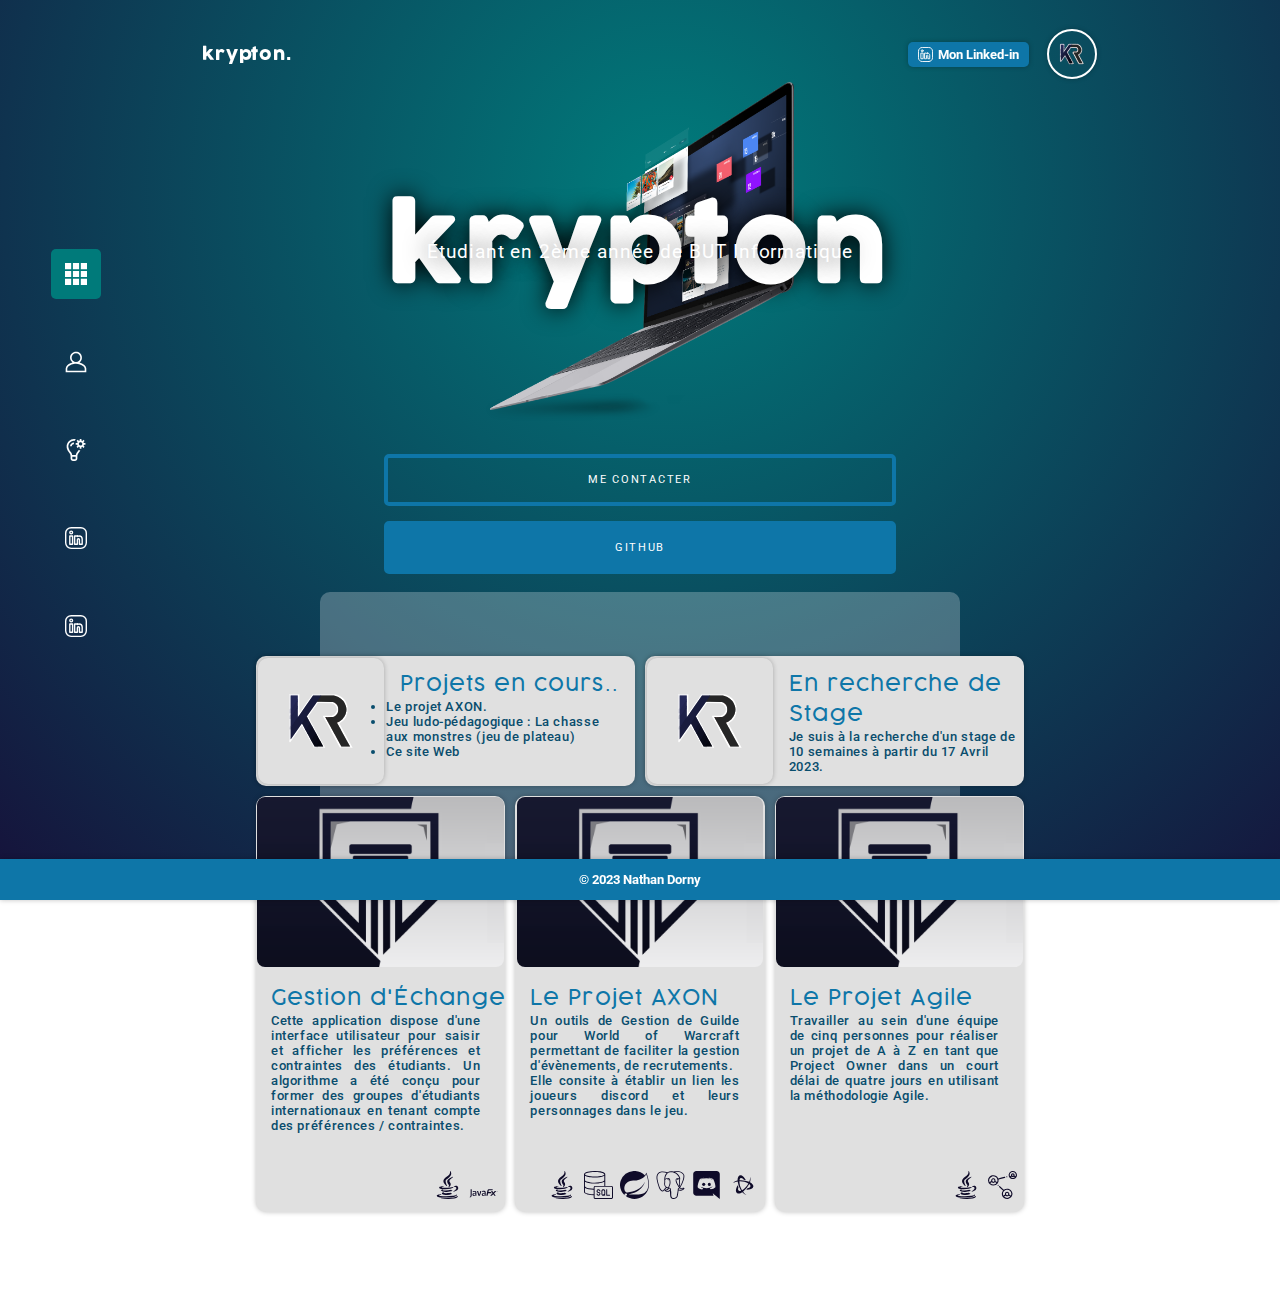
<file: index.html>
<!DOCTYPE html>
<html lang="fr">

<head>
  <meta charset="UTF-8">
  <meta name="viewport" content="width=device-width, initial-scale=1.0">
  <title>Kryptonn - Accueil</title>
  <link rel="stylesheet" href="css/base.css">
  <link rel="icon" href="img/logo/krypton_raw_logo.svg">
  <script src="js/index.js" defer></script>

</head>

<body>
  <div class="container">
    <header>
      <div class="top-bar">
        <a class="bar-logo-text" href="./index.html">krypton.</a>
        <div>
          <a class="linked-inn-button" href="https://www.linkedin.com/in/nathan-dorny/">
            <img src="./img/logo/linked-in.svg" alt="Logo Linked-in">
            <p>Mon Linked-in</p>
          </a>

          <a class="avatar-logo-row" href="https://www.linkedin.com/in/nathan-dorny/">
            <img src="img/logo/krypton_raw_logo.svg" alt="Logo Kryptonn">
          </a>
        </div>
      </div>
    </header>
    <aside>
      <nav>
        <ul>
          <li class="navigation-buttons">
            <a href="./index.html" class="active-page">
              <img src="./img/icon/index.svg" alt="Logo Linked-in">
            </a>
          </li>
          <li class="navigation-buttons">
            <a href="./aboutme.html">
              <img src="./img/icon/about-me.svg" alt="Logo Linked-in">
            </a>
          </li>
          <li class="navigation-buttons">
            <a href="./projects.html">
              <img src="./img/icon/projects.svg" alt="Logo Linked-in">
            </a>
          </li>
          <li class="navigation-buttons">
            <a href="./contact.html">
              <img src="./img/logo/linked-in.svg" alt="Logo Linked-in">
            </a>
          </li>
          <li class="navigation-buttons">
            <a href="./contact.html">
              <img src="./img/logo/linked-in.svg" alt="Logo Linked-in">
            </a>
          </li>
        </ul>
      </nav>
    </aside>
    <main>
      <div class="attention-grabber">
        <img src="./img/image/laptop.png" alt="Image d'ordinateur">
        <div>
          <h1>krypton</h1>
          <p>Étudiant en 2ème année de BUT Informatique</p>
        </div>

    </div>
    <div class="flow-buttons">
      <div>
        <a href="./contact.html">Me contacter</a>
      </div>
      <div>
        <a href="./contact.html"> GitHub</a>
      </div>
    </div>
    <div class="content">
      <div class="grid-container">
        <div class="row">
          <div class="item">
            <img src="./img/logo/krypton_raw_logo.svg" alt="Image d'ordinateur" class="miniature">
            <div>
              <h3>
                Projets en cours..
              </h3>
              <ul class="project-list">
                <li>
                  Le projet AXON.
                </li>
                <li>
                  Jeu ludo-pédagogique : La chasse aux monstres (jeu de plateau)
                </li>
                <li>
                  Ce site Web
                </li>
              </ul>
            </div>
          </div>
          <div class="item">
            <img src="./img/logo/krypton_raw_logo.svg" alt="Image d'ordinateur" class="miniature">
            <div>
              <h3>
                En recherche de Stage
              </h3>
              <p>
                Je suis à la recherche d'un stage de 10 semaines à partir du 17 Avril 2023.
              </p>
            </div>
          </div>
        </div>
        <div class="row">
          <div class="item-center">
            <img src="./img/image/axon_project.png" alt="Image d'ordinateur" class="miniature">
            <div>
              <h3>
                Gestion d'Échanges
              </h3>
              <p>
                Cette application dispose d'une interface utilisateur pour saisir et afficher les préférences et contraintes des étudiants. Un algorithme a été conçu pour former des groupes d'étudiants internationaux en tenant compte des préférences / contraintes.
              </p>
            </div>
            <div class="icon-container">
              <img src="./img/icon/java.svg" alt="Java" class="svgIMG">
              <img src="./img/icon/JavaFX_logo.svg" alt="JavaFX" class="svgIMG">
            </div>
          </div>
          <div class="item-center">
            <img src="./img/image/axon_project.png" alt="Image d'ordinateur" class="miniature">
            <div>
              <h3>
                Le Projet AXON
              </h3>
              <p>
                Un outils de Gestion de Guilde pour World of Warcraft 
                permettant de faciliter la gestion d'évènements, 
                de recrutements. <br> Elle consite à établir un lien les 
                joueurs discord et leurs personnages dans le jeu.
              </p>
            </div>
            <div class="icon-container">
              <img src="./img/icon/java.svg" alt="Java" class="svgIMG">
              <img src="./img/icon/serveur_sql.svg" alt="SQL" class="svgIMG">
              <img src="./img/icon/spring_boot.svg" alt="Framework Spring Boot" class="svgIMG">
              <img src="./img/icon/postgre.svg" alt="Serveur PostgreSQL" class="svgIMG">
              <img src="./img/icon/discorde.svg" alt="API Discord" class="svgIMG">
              <img src="./img/icon/bnet.svg" alt="API BattleNet" class="svgIMG">
            </div>
          </div>
          <div class="item-center">
            <img src="./img/image/axon_project.png" alt="Java" class="miniature">
            <h3>
              Le Projet Agile
            </h3>
            <p>
              Travailler au sein d'une équipe de cinq personnes pour 
              réaliser un projet de A à Z en tant que Project Owner 
              dans un court délai de quatre jours en utilisant la 
              méthodologie Agile.
            </p>
            <div class="icon-container">
              <img src="./img/icon/java.svg" alt="Java" class="svgIMG">
              <img src="./img/icon/share.svg" alt="Méthodologie Agile" class="svgIMG">

              </div>
            </div>
          </div>
        </div>
      </div>
    </main>
    <footer>
      <div>
        <p>© 2023 Nathan Dorny</p>
      </div>
    </footer>
  </div>
</body>

</html>
</file>
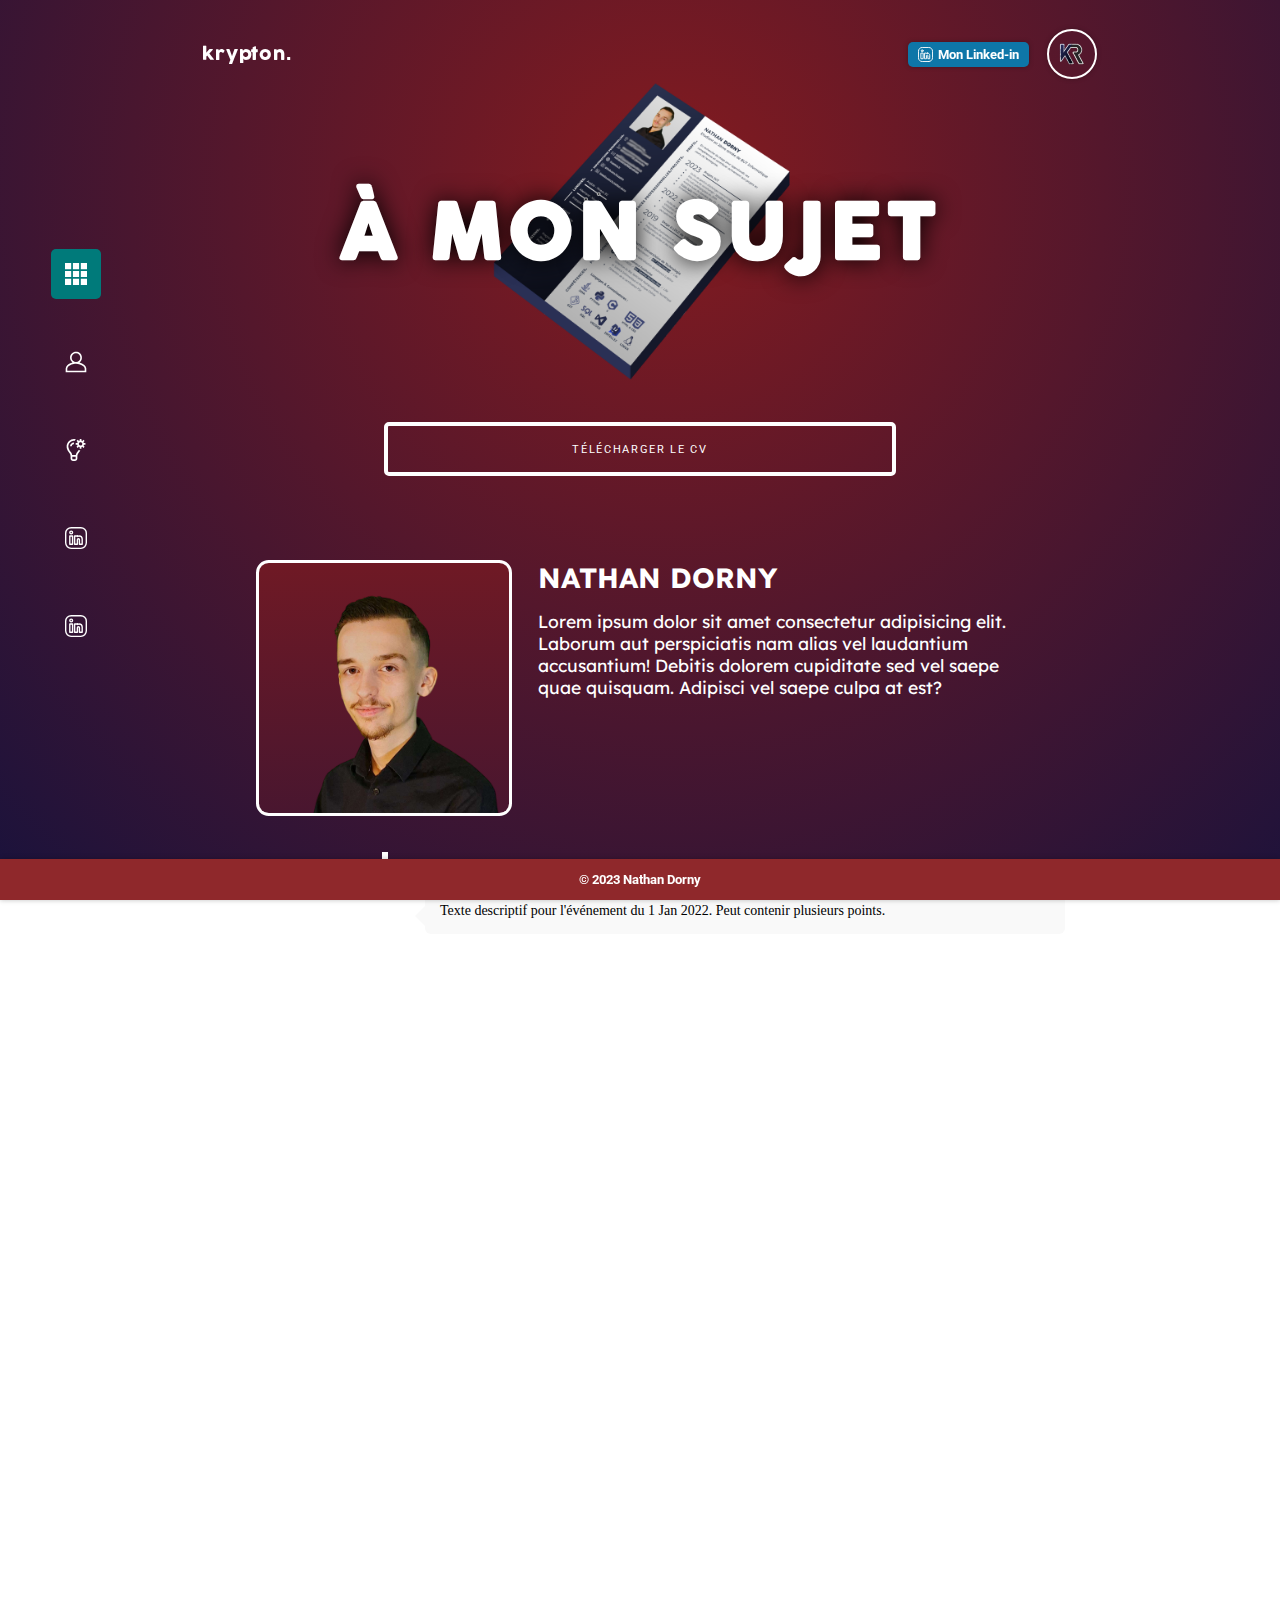
<file: aboutme.html>
<!DOCTYPE html>
<html lang="fr">

<head>
  <meta charset="UTF-8">
  <meta name="viewport" content="width=device-width, initial-scale=1.0">
  <title>Kryptonn - À propos de moi</title>
  <link rel="stylesheet" href="css/base.css">
  <link rel="stylesheet" href="css/aboutme.css">
  <link rel="icon" href="img/logo/krypton_raw_logo.svg">
  <script src="js/index.js" defer></script>

</head>

<body>
  <header>
    <div class="top-bar">
      <a class="bar-logo-text" href="./index.html">krypton.</a>
      <div>
        <a class="linked-inn-button" href="https://www.linkedin.com/in/nathan-dorny/">
          <div>
            <img src="./img/logo/linked-in.svg" alt="Logo Linked-in">
          </div>
          <p>Mon Linked-in</p>
        </a>

        <a class="avatar-logo-row" href="https://www.linkedin.com/in/nathan-dorny/">
          <img src="img/logo/krypton_raw_logo.svg" alt="Logo Kryptonn">
        </a>
      </div>
    </div>
  </header>
  <aside>
    <nav>
      <ul>
        <li class="navigation-buttons">
          <a href="./index.html" class="active-page">
            <img src="./img/icon/index.svg" alt="Logo Linked-in">
          </a>
        </li>
        <li class="navigation-buttons">
          <a href="./aboutme.html">
            <img src="./img/icon/about-me.svg" alt="Logo Linked-in">
          </a>
        </li>
        <li class="navigation-buttons">
          <a href="./projects.html">
            <img src="./img/icon/projects.svg" alt="Logo Linked-in">
          </a>
        </li>
        <li class="navigation-buttons">
          <a href="./contact.html">
            <img src="./img/logo/linked-in.svg" alt="Logo Linked-in">
          </a>
        </li>
        <li class="navigation-buttons">
          <a href="./contact.html">
            <img src="./img/logo/linked-in.svg" alt="Logo Linked-in">
          </a>
        </li>
      </ul>
    </nav>
  </aside>
  <main>
    <div class="attention-grabber">
      <img src="./img/image/paper.png" alt="Image d'ordinateur">
      <div>
        <h1>À MON SUJET</h1>
      </div>
    </div>
    <div class="flow-buttons">
      <div>
        <a href="./resources/cv.pdf" download="cv.pdf">Télécharger le CV</a>
      </div>
    </div>
    <div class="first-element">
      <div> 
        <img src="./img/image/me.png">
      </div>
      <div>
        <h2>NATHAN DORNY</h2>
        <p>Lorem ipsum dolor sit amet consectetur adipisicing elit. Laborum aut perspiciatis nam alias vel laudantium accusantium! Debitis dolorem cupiditate sed vel saepe quae quisquam. Adipisci vel saepe culpa at est?</p>
      </div>
    </div>
    <div class="second-element">
      <div class="git-element">

      </div>
      <div class="linked-inn-element">
        
      </div>
    </div>
    <div class="third-element">
      <div class="timeline">
        <div class="container">
          <div class="point"></div>
          <div class="date">1 Jan 2022</div>
          <div class="desc">
            <p>Texte descriptif pour l'événement du 1 Jan 2022. Peut contenir plusieurs points.</p>
          </div>
        </div>
        <!-- Répétez les conteneurs pour chaque point sur la frise -->
      </div>
    </div>
  <script src="js/aboutme.js"></script>
  </main>

  <footer>
    <div>
      <p>© 2023 Nathan Dorny</p>
    </div>
  </footer>

</body>

</html>
</file>
<file: css/base.css>
@import url('https://fonts.googleapis.com/css?family=Roboto:400,700&display=swap');

@font-face {
  font-family: 'cocogoose';
  src: url('../fonts/cocogoose/cocogoose.ttf') format('truetype');
  font-weight: normal;
  font-style: normal;
}

@font-face {
  font-family: 'cocogoose-light';
  src: url('../fonts/cocogoose/Cocogoose\ Pro\ Light-trial.ttf') format('truetype');
  font-weight: normal;
  font-style: normal;
}

@keyframes slideUpImage {
  0% { transform: translateY(100vh); }
  100% { transform: translateY(0%); }
}

@keyframes slideUpH1 {
  from {
    opacity: 0;
    transform: translateY(100vh);
  } to {
    opacity: 1;
    transform: translateY(0%);
  }
}

@keyframes slideUpP {
  from {
    opacity: 0;
    transform: translateY(100vh);
  } to {
    opacity: 1;
    transform: translateY(300%);
  }
}

@keyframes upAndDown {
  0%, 100% { transform: translateY(0); }
  50% { transform: translateY(-5%); }
}

@keyframes scrollAnimation {
  0% {
      transform: translateX(0%);
  }
  50% {
      transform: translateX(calc(100%/4));
  }
  100% {
      transform: translateX(0%);
  }
}

body {
  background-repeat: no-repeat;
  background-attachment: fixed;
  background-size: cover;
  background-image: -webkit-radial-gradient(circle, #007c7c, #0f0b29);
  background-image: -moz-radial-gradient(circle, #007c7c, #0f0b29);
  background-image: radial-gradient(circle, #007c7c, #0f0b29);
  display: flex;
  justify-content: center;
  align-items: center;
  flex-direction: column;
}

html {
  font-size: 14px;
  flex-direction: column;
}

header {
  display: flex;
  align-items: center;
  justify-content: center;
  width: 100%;
  height: 10%;
  position : fixed;
  top: 0;

  transition: background-color 0.3s;
  z-index: 1000;

}

.container {
  display: flex;
  flex-direction: column;
  min-height: 100vh;
}

* {
  margin: 0;
  padding: 0;
  box-sizing: border-box;
}

footer {
  position: fixed;
  bottom: 0;
  display: flex;
  justify-content: center;
  align-items: center;
  width: 100%;
  margin-top: 1%;
  padding: 1%;
  background-color: #0E76A8;
  color: #fff;
  font-family: 'Roboto', sans-serif;
  font-size: small;
  font-weight: 700;
  text-decoration: none;
  box-shadow: #00000040 0px 0px 5px 0px;
  transition: all 0.2s ease-in-out;
}


.attention-grabber,
.attention-grabber > *,
header > * {
    margin: 0;
    padding: 0;
}

main {
  display: flex;
  flex-direction: column;
  align-items: center;
  justify-content: center;
  width: 100vw;
  margin-top: 10vh;
  margin-bottom: 5%;
  flex-grow: 1;
}

.top-bar {
  display: flex;
  align-items: center;
  justify-content: space-between;
  width: 50vw;
  margin-top: 4vh;
  margin-bottom: 2vh;
}

.top-bar div {
  display: flex;
  align-items: center;
  justify-content: center;
  gap: 10%;
}

.bar-logo-text {
  font-family: 'cocogoose', sans-serif;
  font-size: 1.2em;
  color: #fff;
  margin-left: 10px;
  text-shadow: #00000040 0px 0px 5px 0px;
  text-decoration: none;
  letter-spacing: 0.05em;
}

.bar-logo-text:hover {
  font-family: 'Cocogoose', sans-serif;

  
  color: #007a7a;
  text-shadow: #ffffff 0px 0px 10px 0px;
  margin-left: 10px;
  text-decoration: none;
  transition: all 0.2s ease-in-out;
}

.linked-inn-button {
  display: flex;
  align-items: center;
  background-color: #0E76A8;
  border-radius: 5px;
  padding-left: 10px;
  padding-right: 10px;
  
  height: 25px;

  color : #fff;
  font-family: 'Roboto', sans-serif;
  font-size: small;
  font-weight: 700;
  text-decoration: none;
  box-shadow: #00000040 0px 0px 5px 0px;
  transition: all 0.2s ease-in-out;
}

.linked-inn-button:hover {
  background-color: #007a7a;
  box-shadow: #ffffff40 0px 0px 5px 0px;
}

.linked-inn-button:active {
  background-color: #16113A;
  box-shadow: #ffffff40 0px 0px 5px 0px;
}

.linked-inn-button img {
  display: flex;
  align-items: center;
  margin-right: 5px;
  width: 15px;
  height: 15px;
}

.linked-inn-button p {
  white-space: nowrap;
}

.avatar-logo-row {
  display: flex;
  align-items: center;
  justify-content: space-between;
  width: 50%;
}

.avatar-logo-row img {
  width: auto;
  height: 50px;
  border-radius: 50%;
  border: 2px solid #ffffff;
  box-shadow: #00000040 0px 0px 5px 0px;
}

.avatar-logo-row img:hover {
  border-color: #007a7a;
  box-shadow: #ffffff40 0px 0px 5px 0px;
}

.avatar-logo-row img:active {
  box-shadow: #ffffff40 0px 0px 5px 0px;
}

aside {
  position: fixed;
  display: flex;
  align-items: center;
  margin-left: 4vw;
  top: 0;
  left: 0;
  width: 80px; 
  height: 100%;
  z-index: 1000;
  background-color: transparent;
}

aside nav ul {
  list-style: none;
  padding: 0;
  display: flex;
  flex-direction: column;
  align-items: center; 
  justify-content: space-around; 
  height: 100%;
  gap: 2vh;
}

.navigation-buttons {
  margin: 10px 0; 
}

.navigation-buttons a {
  display: flex;
  align-items: center;
  justify-content: center;
  width: 50px; 
  height: 50px;
  border-radius: 5px;
  transition: all 0.3s;
}

.navigation-buttons a:hover {
  background-color: #ffffff80;
}

.navigation-buttons a img {
  width: 45%;
  height: auto;
}

.navigation-buttons a.active-page {
  background-color: #007a7a; /* Mettez la couleur verte pour le bouton actif */
}

.main-content {
  position: relative;
  display: flex;
  align-items: center;
  justify-content: center;
  width: 50vw;
  height: 100vh;
  margin-bottom: 2vh;
}

main {
  margin-top: 2vh;
  gap: 2vh;
}

.attention-grabber {
  margin-top: 5%;
  position: relative;
  display: flex;
  justify-content: center;
  align-items: center;
  top: 0;
  width: 60vw;
  height: 40%;
}

.attention-grabber img {
  z-index: -1;
  animation: slideUpImage 0.75s forwards;
  width: 40%;
  height: fit-content;
  display: flex;
  align-self: center;
}

.attention-grabber div {
  display: flex;
  position: absolute; 
  justify-content: center;
  align-items: center;
  padding: 5px 10px; 
  width: 100%;
  height: 100%;
}

.attention-grabber div h1 {
  animation: slideUpH1 1s forwards;
  color: #ffffff; 
  padding: 5px 10px; 
  font-family: 'cocogoose', arial, sans-serif;
  text-shadow: #000000 0px 0px 25px;
  letter-spacing: 0.05em;
  white-space: nowrap;
  text-align: center;
  font-size: 8vw;
  align-items: center;
  
}

.attention-grabber div p {
  animation: slideUpP 1.50s forwards;
  position: absolute; 
  display: flex;
  justify-content: end;
  align-items: center;
  color: #ffffff; 
  padding: 5px 10px; 
  font-family: 'roboto', arial, sans-serif;
  text-shadow: #000000 0px 0px 25px;
  letter-spacing: 0.05em;
  font-size: 1.5vw;
  white-space: nowrap;
  text-align: center;
}

.flow-buttons {
  display: flex;
  justify-content: space-between;
  align-items: center;
  height: 15vh;
  width: 40vw;
}

.flow-buttons div {
  display: flex;
  align-items: center;
  gap: 5%;
  margin-top: 15px;
  width: 40%;
  height: 40%;
  background-color: #0E76A8;
  border: 4px solid #0E76A8; 
  border-radius: 5px;
  transition: all 0.2s ease-in-out;
}

.flow-buttons div:hover {
  background-color: #ffffff;
  border: 4px solid #ffffff;
  border-radius: 5px;;
  transition: all 0.2s ease-in-out;
}

.flow-buttons div:first-child {
  background-color: transparent;
  border: 4px solid #0E76A8;
  border-radius: 5px;;
  transition: all 0.2s ease-in-out;
}

.flow-buttons div:first-child:hover {
  border: 4px solid #ffffff; 
  border-radius: 5px;;
  transition: all 0.2s ease-in-out;
}

.flow-buttons div a {
  display: flex;
  justify-content: center;
  align-items: center;
  width: 100%;
  height: 100%;
  color: #ffffff;
  font-family: 'Roboto', sans-serif;
  text-decoration: none;
  transition: all 0.2s ease-in-out;
  letter-spacing: 0.15em;
  text-transform: uppercase;
  font-size: 1.1em;
  white-space: nowrap;
}

@media screen and (max-width: 1280px) {
  .top-bar {
    width: 70vw;
  }

  .flow-buttons div a {
    color: #ffffff;
    font-family: 'Roboto', sans-serif;
    text-decoration: none;
    transition: all 0.2s ease-in-out;
    letter-spacing: 0.15em;
    text-transform: uppercase;
    font-size: 0.8em;
    white-space: nowrap;
  }

  .flow-buttons{
    display: flex;
    flex-direction: column;
    justify-content: space-between;
  }

  .flow-buttons div {
    display: flex;
    justify-content: space-between;
    align-items: center;
    gap: 5%;
    margin-top: 15px;
    width: 100%;
    height: 40%;
    background-color: #0E76A8;
    border: 4px solid #0E76A8; 
    border-radius: 5px;
    transition: all 0.2s ease-in-out;
  }
}

.flow-buttons div a:hover {
  background-color: #ffffff;
  color: #0E76A8;
  transition: all 0.2s ease-in-out;
}

.flow-buttons div a:first-child:hover {
  color: #0E76A8;
  transition: all 0.2s ease-in-out;
  border-color: #ffffff;
}

.content {
  background-color: #ffffff40;
  display: flex;
  justify-content: center;
  align-items: center;
  height: 50vw;
  width: 50vw;
  border-radius: 10px;
  overflow: visible; /* S'assurer que le contenu dépassant est visible */
  position: relative; /* Position relative pour centrer grid-container */
}

.grid-container {
  display: grid;
  gap: 10px;
  width: 120%;
  height: 80%;
  position: absolute;
}

.row {
  display: flex;
  gap: 10px;
}

.item {
  flex-direction: row;
  flex: 1;
  background-color: #e0e0e0;
  display: flex;

  border-radius: 10px;
  box-shadow: #00000040 0px 0px 5px 0px;
}

.item img {
  display: flex;
  border-radius: 10px;
  margin-top: 0.5%;
  margin-left: 0.5%;
  margin-bottom: 0.5%;
  margin-right: 0.5%;
  width: 33.33%;
  height: fit-content;
  box-shadow: #00000040 0px 0px 5px 0px;
}

.item div {
  display: flex;
  flex-direction: column;
  border-radius: 10px;
  width: 60%;
  height: 33.33%;
}

.item div h3 {
  font-family: 'Cocogoose-light', arial, sans-serif;
  font-size: 1.5em;
  font-weight: 500;
  color: #0E76A8;
  text-shadow: #00000040 0px 0px 5px 0px;
  text-decoration: none;
  letter-spacing: 0.05em;
  margin-top: 6%;
  margin-left: 6%;
  width: 100%;
  text-align: inherit ;
}

.item div p {
  font-family: 'Roboto', arial, sans-serif;
  font-size: 0.9em;
  font-weight: 500;
  color: #094d6d;
  text-shadow: #00000040 0px 0px 5px 0px;
  text-decoration: none;
  letter-spacing: 0.05em;
  margin-left: 6%;
  margin-right: 6%;
  width: 100%;
}

.project-list {
  color: #094d6d;
  font-family: 'Roboto', arial, sans-serif;
  font-size: 0.9em;
  font-weight: 500;
  text-shadow: #00000040 0px 0px 5px 0px;
  text-decoration: none;
  letter-spacing: 0.05em;
  margin-top: 0;
}

.item-center {
  display: flex;
  flex-direction: column; 
  flex: 1;
  background-color: #e0e0e0;
  display: flex;
  border-radius: 10px;
  box-shadow: #00000040 0px 0px 5px 0px;
  overflow: hidden; /* Ajouté pour s'assurer que le contenu ne dépasse pas */
  height: fit-content;
  min-height: 110%;
}

.item-center div:first-child {
  display: flex;
  flex-direction: column;
  border-radius: 10px;
  width: fit-content;
}

.item:hover, .item-center:hover {
  background-color: #ffffff;
  transition: all 0.2s ease-in-out;
  overflow: visible;
  transform: scale(1.1);
  box-shadow: #00000040 0px 0px 50px 0px;
}

.miniature {
  margin-top: 0.5%;
  margin-left: 0.5%;
  margin-bottom: 0.5%;
  margin-right: 0.5%;
  width: 99%;
  height: fit-content;
  border-radius: 8px;
}

.item-center h3 {
  font-family: 'Cocogoose-light', arial, sans-serif;
  font-size: 1.5em;
  font-weight: 500;
  color: #0E76A8;
  text-shadow: #00000040 0px 0px 5px 0px;
  text-decoration: none;
  letter-spacing: 0.05em;
  margin-top: 6%;
  margin-left: 6%;
  width: 100%;
  text-align:inherit ;
}

.item-center p {
  font-family: 'Roboto', arial, sans-serif;
  font-size: 0.9em;
  font-weight: 500;
  color: #094d6d;
  text-shadow: #00000040 0px 0px 5px 0px;
  text-decoration: none;
  letter-spacing: 0.05em;
  margin-left: 6%;
  width: 84%;
  text-align: justify;
}


.icon-container {
  position: relative;
  width: 100%;
  height: 4%;
  display: flex;
  justify-content: flex-end; 
  align-items: start;
  margin-top: auto; /* Ajouté pour pousser les icônes vers le bas */
  padding-bottom: 5%;
}

.icon-container img {
  display: flex;
  align-self: flex-end;
  width: 11.5%;
  height: 11.5%;
  margin-right: 3%;
}
</file>
<file: css/aboutme.css>
@import url('https://fonts.googleapis.com/css?family=Roboto:400,700&display=swap');
@import url('https://fonts.googleapis.com/css?family=Lexend:400,700&display=swap');

@font-face {
  font-family: 'cocogoose';
  src: url('../fonts/cocogoose/cocogoose.ttf') format('truetype');
  font-weight: normal;
  font-style: normal;
}

@font-face {
  font-family: 'cocogoose-light';
  src: url('../fonts/cocogoose/Cocogoose\ Pro\ Light-trial.ttf') format('truetype');
  font-weight: normal;
  font-style: normal;
}

.attention-grabber div h1 {
  font-size: 6vw;
}

.main-content {
  font-family: 'Roboto', sans-serif;
  font-size: 1em;
}

body {
  background-repeat: no-repeat;
  background-attachment: fixed;
  background-size: cover;
  background-image: -webkit-radial-gradient(circle, #841b1f, #19123c);
  background-image: -moz-radial-gradient(circle, #841b1f, #19123c);
  background-image: radial-gradient(circle, #841b1f, #19123c);
  
  display: flex;
  justify-content: center;
  align-items: center;
  flex-direction: column;
}

footer {
  background-color: #8f282b;
}

.first-element {
  display: flex;
  width: 60vw;
  gap: 2vw; 
}

.first-element div:first-child {
  position:relative;
  width: 20vw;
  height: 20vw;
  padding-top: 20%;
  overflow: hidden;
  background-color:  #fff;
  border: 0.25em#fff;
  border-radius: 5%;
  border-style: solid;
}

.first-element div:first-child img {
  position: absolute;
  top: 85%;
  left: 50%;
  transform: translate(-50%, -50%);
  width: 150%; 
  height: auto;
  object-fit: cover;
  background: linear-gradient(#841b1f, #19123c);
  border-radius: 5px;
}

.first-element div:nth-child(2) {
  color: #fff;
  font-family: 'Lexend';
  width: 38vw;
}

.first-element div:nth-child(2) h2 {
  font-size: 2em;
}

.first-element div:nth-child(2) p {
  margin-top: 3%;
  font-size: 1.25em;
}

.flow-buttons div:first-child {
  border-color: #fff;
  width: 100%;
}

.timeline {
  position: relative;
  max-width: 600px;
  margin: 0 auto;
}

.timeline::after {
  content: '';
  position: absolute;
  width: 6px;
  background-color: #fff;
  top: 0;
  bottom: 0;
  left: 7.5%;
  margin-left: -3px;
}

.container {
  padding: 10px 40px;
  position: relative;
  background-color: inherit;
  width: 50%;
  left: 7.5%;
}

.date {
  padding: 5px;
  background-color: #ffffff5e;
  color: white;
  text-align: right;
}

.desc {
  padding: 15px;
  background-color: #f9f9f9;
  position: relative;
  border-radius: 6px;
  width: 50vw;
}

.desc::after {
  content: '';
  position: absolute;
  width: 0; 
  height: 0; 
  top: 50%;
  right: 100%; 
  margin-top: -5px;
  border: solid transparent;
  border-width: 10px;
  border-right-color: #f9f9f9;
}

.point {
  position: absolute;
  background-color: rgb(255, 255, 255)fff;
  border: 4px solid #fff;
  border-radius: 50%;
  width: 14px;
  height: 14px;
  top: 65px;
  left: -7px;
}
</file>
